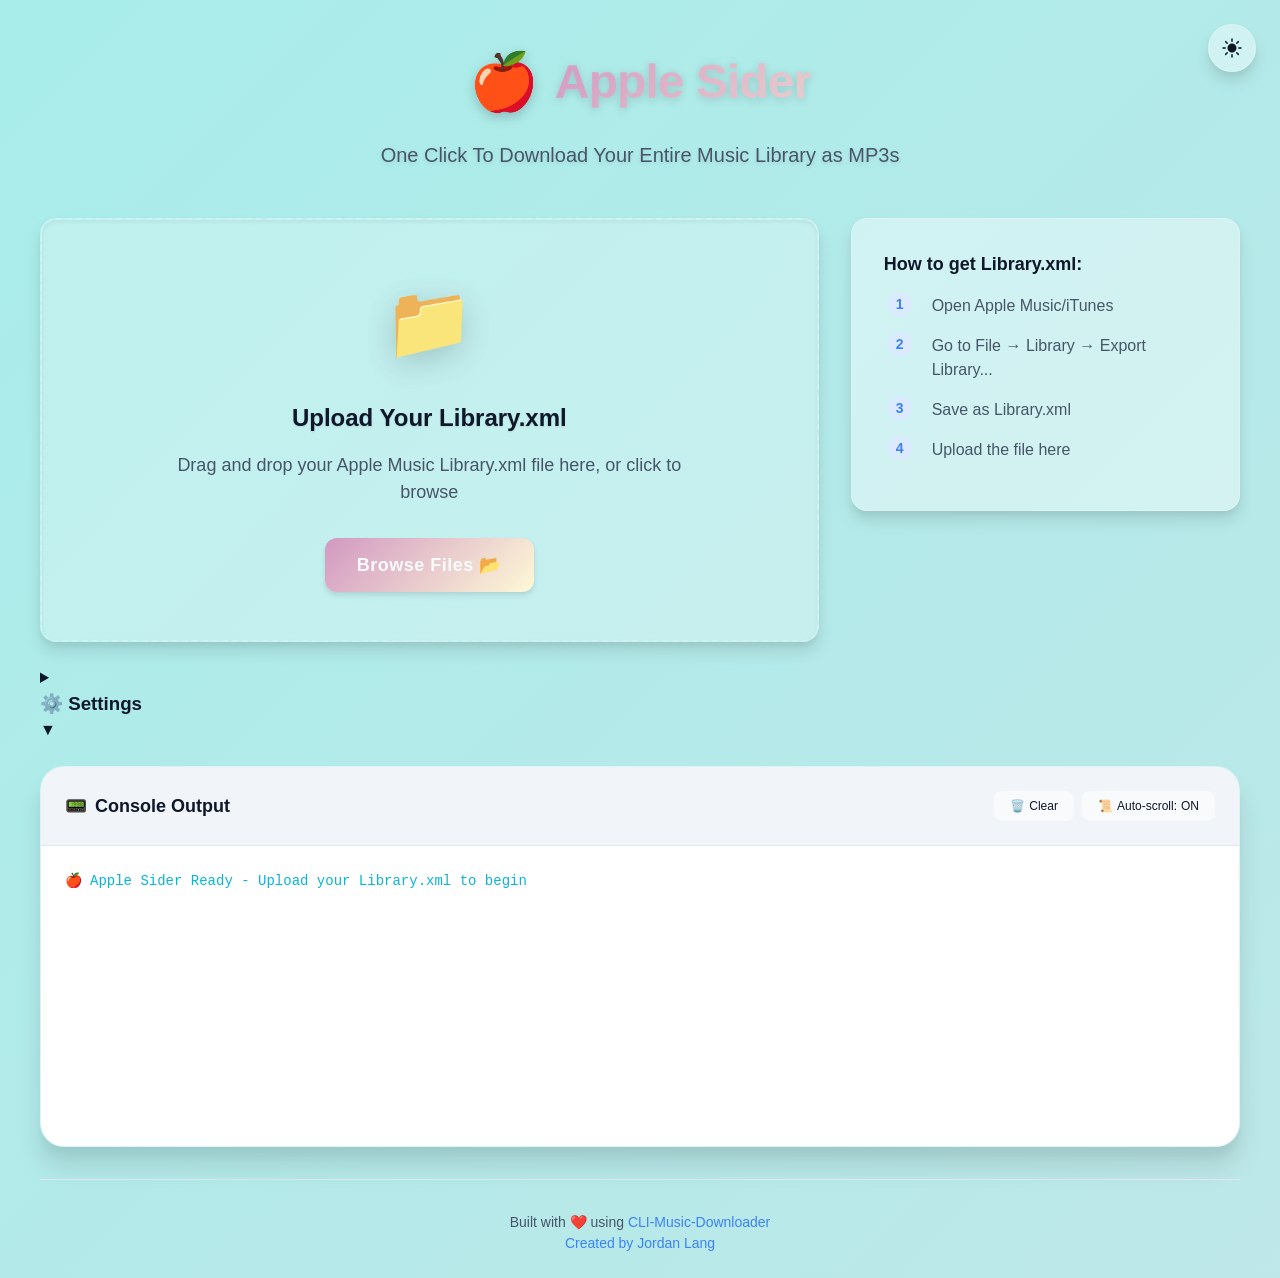
<file: app/static/index.html>
<!DOCTYPE html>
<html lang="en" data-theme="light">
<head>
    <!-- Essential Meta Tags -->
    <meta charset="UTF-8">
    <meta name="viewport" content="width=device-width, initial-scale=1.0, shrink-to-fit=no">
    <meta http-equiv="X-UA-Compatible" content="IE=edge">
    <meta name="theme-color" content="#667eea">
    <meta name="color-scheme" content="light dark">
    <meta name="apple-mobile-web-app-capable" content="yes">
    <meta name="apple-mobile-web-app-status-bar-style" content="default">
    <meta name="apple-mobile-web-app-title" content="Apple Sider">
    
    <!-- Primary Meta Tags -->
    <title>Apple Sider - One Click To Download Your Entire Music Library as MP3s</title>
    <meta name="title" content="Apple Sider - One Click To Download Your Entire Music Library as MP3s">
    <meta name="description" content="Transform your Apple Music Library.xml into high-quality MP3 downloads. Simple drag-and-drop interface with real-time progress tracking and smart metadata enhancement.">
    <meta name="keywords" content="apple music, music downloader, mp3, library converter, CLI music downloader, apple sider">
    <meta name="author" content="Jordan Lang">
    <meta name="robots" content="index, follow">
    
    <!-- Open Graph / Facebook -->
    <meta property="og:type" content="website">
    <meta property="og:url" content="https://apple-sider.com/">
    <meta property="og:title" content="Apple Sider - One Click Music Library Download">
    <meta property="og:description" content="Transform your Apple Music Library.xml into high-quality MP3 downloads with our intuitive web interface.">
    <meta property="og:image" content="/assets/og-image.png">
    <meta property="og:image:width" content="1200">
    <meta property="og:image:height" content="630">
    <meta property="og:site_name" content="Apple Sider">
    
    <!-- Twitter -->
    <meta property="twitter:card" content="summary_large_image">
    <meta property="twitter:url" content="https://apple-sider.com/">
    <meta property="twitter:title" content="Apple Sider - One Click Music Library Download">
    <meta property="twitter:description" content="Transform your Apple Music Library.xml into high-quality MP3 downloads with our intuitive web interface.">
    <meta property="twitter:image" content="/assets/twitter-image.png">
    <meta property="twitter:creator" content="@jordolang">
    
    <!-- Favicon -->
    <link rel="icon" href="/assets/favicon.ico" sizes="32x32">
    <link rel="icon" href="/assets/icon.svg" type="image/svg+xml">
    <link rel="apple-touch-icon" href="/assets/apple-touch-icon.png">
    <link rel="manifest" href="/assets/manifest.json">
    
    <!-- Preconnect for Performance -->
    <link rel="preconnect" href="https://fonts.googleapis.com">
    <link rel="preconnect" href="https://fonts.gstatic.com" crossorigin>
    
    <!-- Styles -->
    <link rel="stylesheet" href="style.css">
    
    <!-- Structured Data -->
    <script type="application/ld+json">
    {
        "@context": "https://schema.org",
        "@type": "SoftwareApplication",
        "name": "Apple Sider",
        "description": "Transform your Apple Music Library.xml into high-quality MP3 downloads",
        "url": "https://apple-sider.com",
        "applicationCategory": "MultimediaApplication",
        "operatingSystem": "Any",
        "author": {
            "@type": "Person",
            "name": "Jordan Lang",
            "url": "https://jordolang.com"
        },
        "offers": {
            "@type": "Offer",
            "price": "0",
            "priceCurrency": "USD"
        }
    }
    </script>
</head>
<body>
    <!-- Skip Navigation Link for Screen Readers -->
    <a href="#main-content" class="skip-link" aria-label="Skip to main content">Skip to main content</a>
    
    <!-- Theme Toggle Button -->
    <button 
        id="themeToggle" 
        class="theme-toggle" 
        aria-label="Toggle dark mode"
        role="switch"
        aria-checked="false"
        title="Toggle between light and dark themes"
    >
        <svg class="theme-icon theme-icon--light" viewBox="0 0 24 24" aria-hidden="true">
            <path d="M12 2.25a.75.75 0 01.75.75v2.25a.75.75 0 01-1.5 0V3a.75.75 0 01.75-.75zM7.5 12a4.5 4.5 0 119 0 4.5 4.5 0 01-9 0zM18.894 6.166a.75.75 0 00-1.06-1.06l-1.591 1.59a.75.75 0 101.06 1.061l1.591-1.59zM21.75 12a.75.75 0 01-.75.75h-2.25a.75.75 0 010-1.5H21a.75.75 0 01.75.75zM17.834 18.894a.75.75 0 001.06-1.06l-1.59-1.591a.75.75 0 10-1.061 1.06l1.59 1.591zM12 18a.75.75 0 01.75.75V21a.75.75 0 01-1.5 0v-2.25A.75.75 0 0112 18zM7.758 17.303a.75.75 0 00-1.061-1.06l-1.591 1.59a.75.75 0 001.06 1.061l1.591-1.59zM6 12a.75.75 0 01-.75.75H3a.75.75 0 010-1.5h2.25A.75.75 0 016 12zM6.697 7.757a.75.75 0 001.06-1.06l-1.59-1.591a.75.75 0 00-1.061 1.06l1.59 1.591z"></path>
        </svg>
        <svg class="theme-icon theme-icon--dark" viewBox="0 0 24 24" aria-hidden="true">
            <path d="M17.25 16.22a6.937 6.937 0 01-9.47-9.47 7.451 7.451 0 1010.47 10.47zM12.75 7C17 7 17 2.75 17 2.75S17 7 21.25 7C17 7 17 11.25 17 11.25S17 7 12.75 7z"></path>
        </svg>
    </button>
    <div class="container">
        <!-- Header -->
        <header class="header" role="banner">
            <div class="logo">
                <span class="logo-icon" aria-hidden="true" role="img" aria-label="Apple icon">🍎</span>
                <h1 class="logo-text">
                    <span class="sr-only">Apple Sider - </span>Apple Sider
                </h1>
            </div>
            <p class="tagline">One Click To Download Your Entire Music Library as MP3s</p>
        </header>

        <!-- Main Content -->
        <main class="main" id="main-content" role="main">
            <!-- Upload Section -->
            <section 
                class="upload-section" 
                id="uploadSection" 
                aria-label="File upload section"
                data-aos="fade-in"
                data-aos-delay="300"
            >
                <article class="upload-zone" 
                    id="uploadZone" 
                    role="button" 
                    tabindex="0" 
                    aria-label="Upload your Library.xml file by dragging and dropping or clicking to browse"
                    aria-describedby="upload-instructions"
                    data-testid="upload-zone"
                >
                    <div class="upload-icon" aria-hidden="true" role="img" aria-label="Folder icon">📁</div>
                    <h3 id="upload-title">Upload Your Library.xml</h3>
                    <p id="upload-instructions">Drag and drop your Apple Music Library.xml file here, or click to browse</p>
                    <input 
                        type="file" 
                        id="fileInput" 
                        accept=".xml,application/xml,text/xml" 
                        hidden 
                        aria-label="Select Library.xml file"
                        data-testid="file-input"
                    >
                    <button 
                        class="browse-btn" 
                        type="button"
                        onclick="document.getElementById('fileInput').click()"
                        aria-describedby="upload-instructions"
                        data-testid="browse-button"
                    >
                        <span class="button-text">Browse Files</span>
                        <span class="button-icon" aria-hidden="true">📂</span>
                    </button>
                </article>
                
                <aside class="upload-info" role="complementary" aria-labelledby="info-title">
                    <h4 id="info-title">How to get Library.xml:</h4>
                    <ol role="list">
                        <li role="listitem">Open Apple Music/iTunes</li>
                        <li role="listitem">Go to File → Library → Export Library...</li>
                        <li role="listitem">Save as Library.xml</li>
                        <li role="listitem">Upload the file here</li>
                    </ol>
                </aside>
            </section>

            <!-- Library Info Section -->
            <section 
                class="library-info" 
                id="libraryInfo" 
                style="display: none;" 
                aria-label="Library analysis results"
                role="region"
                data-aos="slide-up"
                data-testid="library-info"
            >
                <article class="info-card" role="article">
                    <header>
                        <h3 id="analysis-title">
                            <span class="section-icon" aria-hidden="true" role="img" aria-label="Chart icon">📊</span>
                            Library Analysis
                        </h3>
                    </header>
                    
                    <div class="stats" role="group" aria-labelledby="analysis-title">
                        <div class="stat" role="img" aria-labelledby="total-tracks-label">
                            <span class="stat-number" id="totalTracks" aria-live="polite">0</span>
                            <span class="stat-label" id="total-tracks-label">Total Tracks</span>
                        </div>
                        <div class="stat" role="img" aria-labelledby="valid-tracks-label">
                            <span class="stat-number" id="validTracks" aria-live="polite">0</span>
                            <span class="stat-label" id="valid-tracks-label">Valid Music</span>
                        </div>
                        <div class="stat" role="img" aria-labelledby="estimated-hours-label">
                            <span class="stat-number" id="estimatedHours" aria-live="polite">0</span>
                            <span class="stat-label" id="estimated-hours-label">Estimated Hours</span>
                        </div>
                    </div>
                    
                    <button 
                        class="start-btn" 
                        id="startDownload"
                        type="button"
                        aria-describedby="analysis-title"
                        data-testid="start-download"
                    >
                        <span class="button-icon" aria-hidden="true">🚀</span>
                        <span class="button-text">Start Download</span>
                    </button>
                </article>
            </section>

            <!-- Progress Section -->
            <section 
                class="progress-section" 
                id="progressSection" 
                style="display: none;" 
                aria-label="Download progress tracking"
                role="region"
                data-aos="slide-up"
                data-testid="progress-section"
            >
                <article class="progress-card" role="article">
                    <header>
                        <h3 id="progress-title">
                            <span class="section-icon" aria-hidden="true" role="img" aria-label="Chart icon">📈</span>
                            Download Progress
                        </h3>
                    </header>
                    
                    <div class="progress-container" role="group" aria-labelledby="progress-title">
                        <div 
                            class="progress-bar" 
                            role="progressbar" 
                            aria-valuenow="0" 
                            aria-valuemin="0" 
                            aria-valuemax="100"
                            aria-labelledby="progress-title"
                            aria-describedby="progress-text"
                        >
                            <div class="progress-fill" id="progressFill" style="width: 0%"></div>
                            <span class="progress-text" id="progressText" aria-live="polite">0%</span>
                        </div>
                    </div>
                    
                    <div class="progress-stats" role="group" aria-label="Download statistics">
                        <div class="progress-stat" role="img" aria-labelledby="completed-label">
                            <span id="completedCount" aria-live="polite">0</span>
                            <span id="completed-label">completed</span>
                        </div>
                        <div class="progress-stat" role="img" aria-labelledby="active-label">
                            <span id="activeCount" aria-live="polite">0</span>
                            <span id="active-label">active</span>
                        </div>
                        <div class="progress-stat" role="img" aria-labelledby="queued-label">
                            <span id="queuedCount" aria-live="polite">0</span>
                            <span id="queued-label">queued</span>
                        </div>
                        <div class="progress-stat" role="img" aria-labelledby="failed-label">
                            <span id="failedCount" aria-live="polite">0</span>
                            <span id="failed-label">failed</span>
                        </div>
                    </div>
                    
                    <div class="progress-actions" role="group" aria-label="Download control actions">
                        <button 
                            class="action-btn" 
                            id="pauseBtn" 
                            type="button"
                            aria-pressed="false"
                            data-testid="pause-button"
                        >
                            <span class="button-icon" aria-hidden="true">⏸️</span>
                            <span class="button-text">Pause</span>
                        </button>
                        <button 
                            class="action-btn" 
                            id="retryBtn" 
                            type="button"
                            aria-describedby="failed-label"
                            data-testid="retry-button"
                        >
                            <span class="button-icon" aria-hidden="true">🔄</span>
                            <span class="button-text">Retry Failed</span>
                        </button>
                        <button 
                            class="action-btn danger" 
                            id="clearBtn" 
                            type="button"
                            aria-describedby="clear-warning"
                            data-testid="clear-button"
                        >
                            <span class="button-icon" aria-hidden="true">🗑️</span>
                            <span class="button-text">Clear Queue</span>
                        </button>
                        <div id="clear-warning" class="sr-only">This will remove all queued downloads</div>
                    </div>
                </article>
            </section>

            <!-- Settings Section -->
            <section class="settings-section" aria-label="Application settings" data-aos="fade-in" data-aos-delay="600">
                <details class="settings-details">
                    <summary 
                        class="settings-header" 
                        role="button"
                        aria-expanded="false"
                        aria-controls="settingsContent"
                        id="settingsToggle"
                        data-testid="settings-toggle"
                    >
                        <h3 id="settings-title">
                            <span class="section-icon" aria-hidden="true" role="img" aria-label="Settings icon">⚙️</span>
                            Settings
                        </h3>
                        <span class="settings-toggle-icon" aria-hidden="true">▼</span>
                    </summary>
                    
                    <div 
                        class="settings-content" 
                        id="settingsContent" 
                        role="region" 
                        aria-labelledby="settings-title"
                    >
                        <form class="settings-form" role="form" aria-labelledby="settings-title">
                            <div class="setting-group">
                                <label for="downloadLocation" class="setting-label">
                                    Download Location:
                                    <span class="label-help" aria-describedby="location-help">ℹ️</span>
                                </label>
                                <input 
                                    type="text" 
                                    id="downloadLocation" 
                                    value="~/Music/Apple-Sider" 
                                    class="setting-input"
                                    aria-describedby="location-help"
                                    data-testid="download-location"
                                >
                                <div id="location-help" class="setting-help">Path where downloaded files will be saved</div>
                            </div>
                            
                            <div class="setting-group">
                                <label for="folderStructure" class="setting-label">
                                    Folder Structure:
                                    <span class="label-help" aria-describedby="structure-help">ℹ️</span>
                                </label>
                                <select 
                                    id="folderStructure" 
                                    class="setting-select"
                                    aria-describedby="structure-help"
                                    data-testid="folder-structure"
                                >
                                    <option value="flat">Flat (Artist-Song.mp3)</option>
                                    <option value="nested">Nested (Artist/Song.mp3)</option>
                                </select>
                                <div id="structure-help" class="setting-help">How files are organized in folders</div>
                            </div>
                            
                            <div class="setting-group">
                                <label for="concurrentDownloads" class="setting-label">
                                    Concurrent Downloads:
                                    <span class="label-help" aria-describedby="concurrent-help">ℹ️</span>
                                </label>
                                <input 
                                    type="number" 
                                    id="concurrentDownloads" 
                                    min="1" 
                                    max="10" 
                                    value="3" 
                                    class="setting-input"
                                    aria-describedby="concurrent-help"
                                    data-testid="concurrent-downloads"
                                >
                                <div id="concurrent-help" class="setting-help">Number of simultaneous downloads (1-10)</div>
                            </div>
                            
                            <div class="setting-group">
                                <label for="metadataSource" class="setting-label">
                                    Metadata Source:
                                    <span class="label-help" aria-describedby="metadata-help">ℹ️</span>
                                </label>
                                <select 
                                    id="metadataSource" 
                                    class="setting-select"
                                    aria-describedby="metadata-help"
                                    data-testid="metadata-source"
                                >
                                    <option value="all">All Sources</option>
                                    <option value="musicbrainz">MusicBrainz Only</option>
                                    <option value="skip-metadata">Skip Metadata</option>
                                </select>
                                <div id="metadata-help" class="setting-help">Where to get song information and artwork</div>
                            </div>
                            
                            <div class="setting-actions" role="group" aria-label="Settings actions">
                                <button 
                                    class="setting-btn" 
                                    type="button"
                                    onclick="saveSettings()"
                                    aria-describedby="save-help"
                                    data-testid="save-settings"
                                >
                                    <span class="button-icon" aria-hidden="true">💾</span>
                                    <span class="button-text">Save Settings</span>
                                </button>
                                <button 
                                    class="setting-btn setting-btn--secondary" 
                                    type="button"
                                    onclick="resetSettings()"
                                    aria-describedby="reset-help"
                                    data-testid="reset-settings"
                                >
                                    <span class="button-icon" aria-hidden="true">🔄</span>
                                    <span class="button-text">Reset Defaults</span>
                                </button>
                                <div id="save-help" class="sr-only">Save current settings to local storage</div>
                                <div id="reset-help" class="sr-only">Reset all settings to default values</div>
                            </div>
                        </form>
                    </div>
                </details>
            </section>

            <!-- Console Section -->
            <section 
                class="console-section" 
                aria-label="Console output and logs"
                data-aos="fade-in" 
                data-aos-delay="700"
            >
                <header class="console-header">
                    <h3 id="console-title">
                        <span class="section-icon" aria-hidden="true" role="img" aria-label="Console icon">📟</span>
                        Console Output
                    </h3>
                    <div class="console-actions" role="group" aria-label="Console controls">
                        <button 
                            class="console-btn" 
                            type="button"
                            onclick="clearConsole()"
                            aria-label="Clear console output"
                            title="Clear all console messages"
                            data-testid="clear-console"
                        >
                            <span class="button-icon" aria-hidden="true">🗑️</span>
                            <span class="button-text">Clear</span>
                        </button>
                        <button 
                            class="console-btn" 
                            type="button"
                            onclick="toggleAutoScroll()"
                            aria-pressed="true"
                            aria-label="Toggle automatic scrolling"
                            title="Toggle automatic scrolling to new messages"
                            data-testid="toggle-autoscroll"
                        >
                            <span class="button-icon" aria-hidden="true">📜</span>
                            <span class="button-text">Auto-scroll: </span>
                            <span id="autoScrollStatus" aria-live="polite">ON</span>
                        </button>
                    </div>
                </header>
                
                <div 
                    class="console" 
                    id="console" 
                    role="log" 
                    aria-live="polite" 
                    aria-labelledby="console-title"
                    tabindex="0"
                    aria-describedby="console-help"
                    data-testid="console-output"
                >
                    <div class="console-line welcome" role="status">
                        <span class="console-timestamp" aria-label="Timestamp">🍎</span>
                        <span class="console-message">Apple Sider Ready - Upload your Library.xml to begin</span>
                    </div>
                </div>
                <div id="console-help" class="sr-only">Console showing real-time application status and download progress</div>
            </section>
        </main>

        <!-- Footer -->
        <footer class="footer" role="contentinfo">
            <p>
                Built with <span aria-label="love" role="img">❤️</span> using 
                <a 
                    href="https://github.com/jordolang/CLI-Music-Downloader" 
                    target="_blank" 
                    rel="noopener noreferrer"
                    aria-label="CLI-Music-Downloader GitHub repository (opens in new tab)"
                >CLI-Music-Downloader</a>
            </p>
            <p class="footer-credits">
                <a 
                    href="https://jordolang.com" 
                    target="_blank" 
                    rel="noopener noreferrer"
                    aria-label="Visit Jordan Lang's website (opens in new tab)"
                >Created by Jordan Lang</a>
            </p>
        </footer>
    </div>

    <!-- Loading Overlay -->
    <div 
        class="loading-overlay" 
        id="loadingOverlay" 
        style="display: none;" 
        role="dialog" 
        aria-modal="true" 
        aria-labelledby="loading-title" 
        aria-describedby="loading-description"
        data-testid="loading-overlay"
    >
        <div class="loading-content">
            <div class="loading-spinner" role="img" aria-label="Loading spinner animation"></div>
            <h2 id="loading-title" class="loading-title">Processing Library.xml</h2>
            <p id="loading-description" class="loading-description" aria-live="polite">
                Please wait while we analyze your music library...
            </p>
        </div>
    </div>
    
    <!-- Notification System -->
    <div 
        id="notificationContainer" 
        class="notification-container" 
        role="region" 
        aria-label="Notifications" 
        aria-live="polite"
        data-testid="notifications"
    >
        <!-- Dynamic notifications will be inserted here -->
    </div>

    <!-- Scripts -->
    <script src="app.js"></script>
</body>
</html>
</file>
<file: app/static/style.css>
/* ============================================================================
   Apple Sider - Next-Gen UI with Advanced Animations & Themes
   ============================================================================ */

/* Reset & Base */
* {
    margin: 0;
    padding: 0;
    box-sizing: border-box;
}

*::before,
*::after {
    box-sizing: border-box;
}

/* ============================================================================
   CSS Custom Properties - Dynamic Theme System
   ============================================================================ */

:root {
    /* Animation System */
    --duration-instant: 0.1s;
    --duration-fast: 0.2s;
    --duration-normal: 0.3s;
    --duration-slow: 0.5s;
    --duration-slower: 0.8s;
    --easing-standard: cubic-bezier(0.4, 0.0, 0.2, 1);
    --easing-decelerate: cubic-bezier(0.0, 0.0, 0.2, 1);
    --easing-accelerate: cubic-bezier(0.4, 0.0, 1, 1);
    --easing-sharp: cubic-bezier(0.4, 0.0, 0.6, 1);
    --easing-bounce: cubic-bezier(0.68, -0.55, 0.265, 1.55);
    
    /* Spacing System */
    --space-xs: 0.25rem;   /* 4px */
    --space-sm: 0.5rem;    /* 8px */
    --space-md: 1rem;      /* 16px */
    --space-lg: 1.5rem;    /* 24px */
    --space-xl: 2rem;      /* 32px */
    --space-2xl: 3rem;     /* 48px */
    --space-3xl: 4rem;     /* 64px */
    --space-4xl: 6rem;     /* 96px */
    
    /* Radius System */
    --radius-xs: 0.125rem; /* 2px */
    --radius-sm: 0.25rem;  /* 4px */
    --radius-md: 0.5rem;   /* 8px */
    --radius-lg: 0.75rem;  /* 12px */
    --radius-xl: 1rem;     /* 16px */
    --radius-2xl: 1.5rem;  /* 24px */
    --radius-3xl: 2rem;    /* 32px */
    --radius-full: 9999px;
    
    /* Typography */
    --font-family-sans: -apple-system, BlinkMacSystemFont, "SF Pro Display", "Segoe UI", Roboto, "Helvetica Neue", Arial, sans-serif;
    --font-family-mono: "SF Mono", Monaco, "Cascadia Code", "Roboto Mono", Consolas, "Courier New", monospace;
    
    --font-size-xs: 0.75rem;    /* 12px */
    --font-size-sm: 0.875rem;   /* 14px */
    --font-size-base: 1rem;     /* 16px */
    --font-size-lg: 1.125rem;   /* 18px */
    --font-size-xl: 1.25rem;    /* 20px */
    --font-size-2xl: 1.5rem;    /* 24px */
    --font-size-3xl: 1.875rem;  /* 30px */
    --font-size-4xl: 2.25rem;   /* 36px */
    --font-size-5xl: 3rem;      /* 48px */
    --font-size-6xl: 3.75rem;   /* 60px */
    
    --font-weight-light: 300;
    --font-weight-normal: 400;
    --font-weight-medium: 500;
    --font-weight-semibold: 600;
    --font-weight-bold: 700;
    --font-weight-black: 900;
    
    --line-height-none: 1;
    --line-height-tight: 1.25;
    --line-height-snug: 1.375;
    --line-height-normal: 1.5;
    --line-height-relaxed: 1.625;
    --line-height-loose: 2;
}

/* Light Theme (Default) */
:root,
[data-theme="light"] {
    /* Background System */
    --bg-primary: #ffffff;
    --bg-secondary: #f8fafc;
    --bg-tertiary: #f1f5f9;
    --bg-elevated: #ffffff;
    --bg-overlay: rgba(15, 23, 42, 0.8);
    
    /* Glass Morphism */
    --glass-bg: rgba(255, 255, 255, 0.25);
    --glass-bg-strong: rgba(255, 255, 255, 0.4);
    --glass-border: rgba(255, 255, 255, 0.18);
    --glass-shadow: 0 8px 32px rgba(31, 38, 135, 0.37);
    
    /* Text Colors */
    --text-primary: #0f172a;
    --text-secondary: #475569;
    --text-tertiary: #64748b;
    --text-quaternary: #94a3b8;
    --text-inverse: #f8fafc;
    --text-accent: #3b82f6;
    
    /* Brand Colors */
    --color-primary: #3b82f6;
    --color-primary-hover: #2563eb;
    --color-primary-light: #dbeafe;
    --color-secondary: #8b5cf6;
    --color-secondary-hover: #7c3aed;
    --color-secondary-light: #ede9fe;
    
    /* Status Colors */
    --color-success: #10b981;
    --color-success-hover: #059669;
    --color-success-light: #d1fae5;
    --color-warning: #f59e0b;
    --color-warning-hover: #d97706;
    --color-warning-light: #fef3c7;
    --color-error: #ef4444;
    --color-error-hover: #dc2626;
    --color-error-light: #fee2e2;
    --color-info: #06b6d4;
    --color-info-hover: #0891b2;
    --color-info-light: #cffafe;
    
    /* Border Colors */
    --border-primary: #e2e8f0;
    --border-secondary: #cbd5e1;
    --border-tertiary: #94a3b8;
    --border-focus: #3b82f6;
    
    /* Gradients */
    --gradient-primary: linear-gradient(135deg, #a8edea 0%, #fed6e3 100%);
    --gradient-secondary: linear-gradient(135deg, #d299c2 0%, #fef9d7 100%);
    --gradient-success: linear-gradient(135deg, #4ade80 0%, #22c55e 100%);
    --gradient-warning: linear-gradient(135deg, #fbbf24 0%, #f59e0b 100%);
    --gradient-error: linear-gradient(135deg, #f87171 0%, #ef4444 100%);
    
    /* Shadows */
    --shadow-xs: 0 1px 2px rgba(0, 0, 0, 0.05);
    --shadow-sm: 0 1px 3px rgba(0, 0, 0, 0.1), 0 1px 2px rgba(0, 0, 0, 0.06);
    --shadow-md: 0 4px 6px rgba(0, 0, 0, 0.07), 0 2px 4px rgba(0, 0, 0, 0.06);
    --shadow-lg: 0 10px 15px rgba(0, 0, 0, 0.1), 0 4px 6px rgba(0, 0, 0, 0.05);
    --shadow-xl: 0 20px 25px rgba(0, 0, 0, 0.1), 0 10px 10px rgba(0, 0, 0, 0.04);
    --shadow-2xl: 0 25px 50px rgba(0, 0, 0, 0.15);
    --shadow-inner: inset 0 2px 4px rgba(0, 0, 0, 0.06);
    --shadow-glow: 0 0 20px rgba(59, 130, 246, 0.5);
    --shadow-glow-success: 0 0 20px rgba(16, 185, 129, 0.5);
    --shadow-glow-error: 0 0 20px rgba(239, 68, 68, 0.5);
}

/* Dark Theme */
[data-theme="dark"] {
    /* Background System */
    --bg-primary: #0f172a;
    --bg-secondary: #1e293b;
    --bg-tertiary: #334155;
    --bg-elevated: #1e293b;
    --bg-overlay: rgba(0, 0, 0, 0.8);
    
    /* Glass Morphism */
    --glass-bg: rgba(15, 23, 42, 0.4);
    --glass-bg-strong: rgba(15, 23, 42, 0.6);
    --glass-border: rgba(148, 163, 184, 0.12);
    --glass-shadow: 0 8px 32px rgba(0, 0, 0, 0.3);
    
    /* Text Colors */
    --text-primary: #f8fafc;
    --text-secondary: #cbd5e1;
    --text-tertiary: #94a3b8;
    --text-quaternary: #64748b;
    --text-inverse: #0f172a;
    --text-accent: #60a5fa;
    
    /* Brand Colors */
    --color-primary: #60a5fa;
    --color-primary-hover: #3b82f6;
    --color-primary-light: rgba(59, 130, 246, 0.1);
    --color-secondary: #a78bfa;
    --color-secondary-hover: #8b5cf6;
    --color-secondary-light: rgba(139, 92, 246, 0.1);
    
    /* Status Colors */
    --color-success: #34d399;
    --color-success-hover: #10b981;
    --color-success-light: rgba(16, 185, 129, 0.1);
    --color-warning: #fbbf24;
    --color-warning-hover: #f59e0b;
    --color-warning-light: rgba(245, 158, 11, 0.1);
    --color-error: #f87171;
    --color-error-hover: #ef4444;
    --color-error-light: rgba(239, 68, 68, 0.1);
    --color-info: #22d3ee;
    --color-info-hover: #06b6d4;
    --color-info-light: rgba(6, 182, 212, 0.1);
    
    /* Border Colors */
    --border-primary: #334155;
    --border-secondary: #475569;
    --border-tertiary: #64748b;
    --border-focus: #60a5fa;
    
    /* Gradients */
    --gradient-primary: linear-gradient(135deg, #1e293b 0%, #334155 100%);
    --gradient-secondary: linear-gradient(135deg, #3b82f6 0%, #8b5cf6 100%);
    --gradient-success: linear-gradient(135deg, #10b981 0%, #34d399 100%);
    --gradient-warning: linear-gradient(135deg, #f59e0b 0%, #fbbf24 100%);
    --gradient-error: linear-gradient(135deg, #ef4444 0%, #f87171 100%);
    
    /* Shadows */
    --shadow-xs: 0 1px 2px rgba(0, 0, 0, 0.3);
    --shadow-sm: 0 1px 3px rgba(0, 0, 0, 0.4), 0 1px 2px rgba(0, 0, 0, 0.3);
    --shadow-md: 0 4px 6px rgba(0, 0, 0, 0.4), 0 2px 4px rgba(0, 0, 0, 0.3);
    --shadow-lg: 0 10px 15px rgba(0, 0, 0, 0.4), 0 4px 6px rgba(0, 0, 0, 0.3);
    --shadow-xl: 0 20px 25px rgba(0, 0, 0, 0.5), 0 10px 10px rgba(0, 0, 0, 0.2);
    --shadow-2xl: 0 25px 50px rgba(0, 0, 0, 0.6);
    --shadow-glow: 0 0 20px rgba(96, 165, 250, 0.4);
    --shadow-glow-success: 0 0 20px rgba(52, 211, 153, 0.4);
    --shadow-glow-error: 0 0 20px rgba(248, 113, 113, 0.4);
}

/* ============================================================================
   Core Elements & Layout
   ============================================================================ */

/* Enhanced body with animated background */
body {
    font-family: var(--font-family-sans);
    background: var(--gradient-primary);
    background-size: 400% 400%;
    animation: gradientShift 15s ease infinite;
    color: var(--text-primary);
    line-height: var(--line-height-normal);
    min-height: 100vh;
    position: relative;
    overflow-x: hidden;
    transition: all var(--duration-slow) ease-in-out;
}

/* Animated background gradient */
@keyframes gradientShift {
    0% { background-position: 0% 50%; }
    50% { background-position: 100% 50%; }
    100% { background-position: 0% 50%; }
}

/* ============================================================================
   Accessibility & Navigation
   ============================================================================ */

/* Skip Link */
.skip-link {
    position: absolute;
    top: -40px;
    left: var(--space-md);
    background: var(--color-primary);
    color: white;
    padding: var(--space-sm) var(--space-md);
    border-radius: var(--radius-md);
    text-decoration: none;
    font-weight: var(--font-weight-semibold);
    z-index: 1000;
    transition: top var(--duration-fast) ease;
}

.skip-link:focus {
    top: var(--space-md);
    outline: 2px solid var(--color-warning);
    outline-offset: 2px;
}

/* Screen Reader Only */
.sr-only {
    position: absolute;
    width: 1px;
    height: 1px;
    padding: 0;
    margin: -1px;
    overflow: hidden;
    clip: rect(0, 0, 0, 0);
    white-space: nowrap;
    border: 0;
}

/* Theme Toggle */
.theme-toggle {
    position: fixed;
    top: var(--space-lg);
    right: var(--space-lg);
    width: 48px;
    height: 48px;
    border: none;
    border-radius: var(--radius-full);
    background: var(--glass-bg-strong);
    backdrop-filter: blur(12px);
    -webkit-backdrop-filter: blur(12px);
    border: 1px solid var(--glass-border);
    cursor: pointer;
    z-index: 100;
    display: flex;
    align-items: center;
    justify-content: center;
    transition: all var(--duration-normal) var(--easing-standard);
    box-shadow: var(--shadow-lg);
}

.theme-toggle:hover {
    transform: scale(1.1);
    box-shadow: var(--shadow-xl), var(--shadow-glow);
}

.theme-toggle:focus-visible {
    outline: 2px solid var(--color-warning);
    outline-offset: 2px;
}

.theme-icon {
    width: 24px;
    height: 24px;
    fill: var(--text-primary);
    transition: transform var(--duration-normal) var(--easing-bounce);
}

.theme-icon--dark {
    display: none;
}

[data-theme="dark"] .theme-icon--light {
    display: none;
}

[data-theme="dark"] .theme-icon--dark {
    display: block;
}

.theme-toggle[aria-checked="true"] .theme-icon {
    transform: rotate(180deg);
}

/* Focus Styles */
:focus-visible {
    outline: 2px solid var(--border-focus);
    outline-offset: 2px;
    border-radius: var(--radius-sm);
}

button:focus-visible,
input:focus-visible,
select:focus-visible,
textarea:focus-visible {
    outline: 2px solid var(--border-focus);
    outline-offset: 2px;
}

/* Reduced Motion */
@media (prefers-reduced-motion: reduce) {
    *,
    *::before,
    *::after {
        animation-duration: 0.01ms !important;
        animation-iteration-count: 1 !important;
        transition-duration: 0.01ms !important;
        scroll-behavior: auto !important;
    }
    
    .logo-icon {
        animation: none;
    }
    
    .upload-icon {
        animation: none;
    }
    
    body::before {
        animation: none;
    }
}

/* Container - Centered layout with responsive padding */
.container {
    max-width: 1200px;
    width: calc(100% - var(--space-xl));
    margin: 0 auto;
    padding: var(--space-lg) 0;
    position: relative;
    z-index: 1;
}

/* ============================================================================
   Header Section
   ============================================================================ */

.header {
    text-align: center;
    margin-bottom: var(--space-xl);
    padding: var(--space-md) 0;
    position: relative;
    animation: fadeInDown 1s var(--easing-decelerate);
}

.logo {
    display: flex;
    align-items: center;
    justify-content: center;
    gap: var(--space-md);
    margin-bottom: var(--space-md);
    perspective: 1000px;
}

.logo-icon {
    font-size: 3.5rem;
    filter: drop-shadow(0 4px 6px rgba(0, 0, 0, 0.2));
    animation: bounce 2s infinite var(--easing-bounce);
    transform-origin: bottom center;
}

@keyframes bounce {
    0%, 20%, 50%, 80%, 100% { transform: translateY(0); }
    40% { transform: translateY(-20px); }
    60% { transform: translateY(-10px); }
}

.logo-text {
    font-size: var(--font-size-5xl);
    font-weight: var(--font-weight-black);
    background: var(--gradient-secondary);
    background-size: 200% auto;
    -webkit-background-clip: text;
    -webkit-text-fill-color: transparent;
    background-clip: text;
    animation: textShimmer 5s linear infinite;
    letter-spacing: -0.02em;
    filter: drop-shadow(0 2px 4px rgba(0, 0, 0, 0.15));
    transform: rotateX(10deg);
    transition: transform 0.3s var(--easing-bounce);
}

.logo-text:hover {
    transform: rotateX(0deg);
}

@keyframes textShimmer {
    0% { background-position: 0% center; }
    100% { background-position: 200% center; }
}

.tagline {
    font-size: var(--font-size-xl);
    color: var(--text-secondary);
    font-weight: var(--font-weight-medium);
    opacity: 0;
    animation: fadeInUp 0.8s var(--easing-decelerate) 0.3s forwards;
    max-width: 650px;
    margin: 0 auto;
    text-shadow: 0 2px 4px rgba(0, 0, 0, 0.1);
}

@keyframes fadeInDown {
    from {
        opacity: 0;
        transform: translateY(-20px);
    }
    to {
        opacity: 1;
        transform: translateY(0);
    }
}

@keyframes fadeInUp {
    from {
        opacity: 0;
        transform: translateY(20px);
    }
    to {
        opacity: 1;
        transform: translateY(0);
    }
}

/* ============================================================================
   Main Content Area
   ============================================================================ */

.main {
    display: flex;
    flex-direction: column;
    gap: var(--space-lg);
    position: relative;
    z-index: 2;
}

/* ============================================================================
   Upload Section
   ============================================================================ */

.upload-section {
    display: grid;
    grid-template-columns: 2fr 1fr;
    gap: var(--space-xl);
    align-items: start;
    opacity: 0;
    animation: fadeIn 0.8s var(--easing-decelerate) 0.5s forwards;
}

@keyframes fadeIn {
    from { opacity: 0; }
    to { opacity: 1; }
}

.upload-zone {
    background: var(--glass-bg);
    backdrop-filter: blur(12px);
    -webkit-backdrop-filter: blur(12px);
    border: 2px dashed var(--glass-border);
    border-radius: var(--radius-xl);
    padding: var(--space-2xl);
    text-align: center;
    cursor: pointer;
    transition: all var(--duration-normal) var(--easing-standard);
    position: relative;
    overflow: hidden;
    box-shadow: var(--shadow-lg), var(--shadow-inner);
}

.upload-zone:hover {
    border-color: var(--color-primary);
    transform: translateY(-4px) scale(1.01);
    box-shadow: var(--shadow-xl), var(--shadow-glow);
}

.upload-zone.dragover {
    border-color: var(--color-success);
    background: var(--color-success-light);
    transform: scale(1.02);
    box-shadow: var(--shadow-xl), var(--shadow-glow-success);
}

.upload-icon {
    font-size: 4.5rem;
    margin-bottom: var(--space-lg);
    opacity: 0.9;
    animation: float 3s ease-in-out infinite;
    filter: drop-shadow(0 8px 16px rgba(0, 0, 0, 0.2));
}

@keyframes float {
    0% { transform: translateY(0px); }
    50% { transform: translateY(-15px); }
    100% { transform: translateY(0px); }
}

.upload-zone h3 {
    font-size: var(--font-size-2xl);
    margin-bottom: var(--space-md);
    color: var(--text-primary);
    font-weight: var(--font-weight-bold);
    text-shadow: 0 1px 2px rgba(0, 0, 0, 0.1);
}

.upload-zone p {
    color: var(--text-secondary);
    margin-bottom: var(--space-xl);
    font-size: var(--font-size-lg);
    max-width: 80%;
    margin-left: auto;
    margin-right: auto;
}

.browse-btn {
    background: var(--gradient-secondary);
    color: var(--text-inverse);
    border: none;
    padding: var(--space-md) var(--space-xl);
    border-radius: var(--radius-lg);
    font-weight: var(--font-weight-semibold);
    font-size: var(--font-size-lg);
    cursor: pointer;
    transition: all var(--duration-normal) var(--easing-standard);
    position: relative;
    overflow: hidden;
    box-shadow: var(--shadow-md);
    letter-spacing: 0.5px;
}

.browse-btn::before {
    content: '';
    position: absolute;
    top: 0;
    left: -100%;
    width: 100%;
    height: 100%;
    background: linear-gradient(90deg, transparent, rgba(255, 255, 255, 0.2), transparent);
    transition: left 0.7s;
}

.browse-btn:hover::before {
    left: 100%;
}

.browse-btn:hover {
    transform: translateY(-3px) scale(1.02);
    box-shadow: var(--shadow-lg), 0 10px 20px rgba(102, 126, 234, 0.4);
}

.upload-info {
    background: var(--glass-bg-strong);
    backdrop-filter: blur(8px);
    -webkit-backdrop-filter: blur(8px);
    padding: var(--space-xl);
    border-radius: var(--radius-xl);
    box-shadow: var(--shadow-lg);
    border: 1px solid var(--glass-border);
}

.upload-info h4 {
    margin-bottom: var(--space-md);
    color: var(--text-primary);
    font-size: var(--font-size-lg);
    font-weight: var(--font-weight-semibold);
}

.upload-info ol {
    padding-left: var(--space-xl);
    color: var(--text-secondary);
    counter-reset: list-counter;
    list-style: none;
}

.upload-info li {
    margin-bottom: var(--space-md);
    position: relative;
    padding-left: var(--space-md);
}

.upload-info li::before {
    content: counter(list-counter);
    counter-increment: list-counter;
    position: absolute;
    left: -28px;
    top: -2px;
    background: var(--color-primary-light);
    color: var(--color-primary);
    width: 24px;
    height: 24px;
    border-radius: 50%;
    display: flex;
    align-items: center;
    justify-content: center;
    font-size: var(--font-size-sm);
    font-weight: var(--font-weight-bold);
}

/* ============================================================================
   Settings Section
   ============================================================================ */

.settings-section {
    opacity: 0;
    animation: fadeIn 0.8s var(--easing-decelerate) 0.7s forwards;
}

.settings-box {
    background: var(--glass-bg-strong);
    backdrop-filter: blur(12px);
    -webkit-backdrop-filter: blur(12px);
    border-radius: var(--radius-2xl);
    box-shadow: var(--shadow-xl);
    padding: var(--space-2xl);
    border: 1px solid var(--glass-border);
    transition: transform var(--duration-normal) var(--easing-standard);
}

.settings-box:hover {
    transform: translateY(-2px);
}

.settings-title {
    text-align: center;
    margin-bottom: var(--space-xl);
    color: var(--text-primary);
    font-size: var(--font-size-2xl);
    font-weight: var(--font-weight-bold);
    display: flex;
    align-items: center;
    justify-content: center;
    gap: var(--space-sm);
}

.settings-form {
    display: grid;
    gap: var(--space-lg);
}

.setting-group {
    display: flex;
    flex-direction: column;
    gap: var(--space-sm);
}

.setting-label {
    font-weight: var(--font-weight-semibold);
    color: var(--text-primary);
    font-size: var(--font-size-sm);
    display: flex;
    align-items: center;
    gap: var(--space-xs);
}

.setting-input,
.setting-select {
    padding: var(--space-md);
    border: 2px solid var(--border-primary);
    border-radius: var(--radius-md);
    background: var(--bg-elevated);
    color: var(--text-primary);
    font-size: var(--font-size-base);
    transition: all var(--duration-fast) ease;
    backdrop-filter: blur(8px);
    -webkit-backdrop-filter: blur(8px);
}

.setting-input:focus,
.setting-select:focus {
    outline: none;
    border-color: var(--border-focus);
    box-shadow: 0 0 0 3px rgba(59, 130, 246, 0.1);
}

.setting-help {
    font-size: var(--font-size-xs);
    color: var(--text-tertiary);
    margin-top: var(--space-xs);
}

.setting-actions {
    display: flex;
    gap: var(--space-md);
    margin-top: var(--space-lg);
}

.setting-btn {
    flex: 1;
    background: var(--color-primary);
    color: white;
    border: none;
    padding: var(--space-md) var(--space-lg);
    border-radius: var(--radius-lg);
    font-weight: var(--font-weight-semibold);
    cursor: pointer;
    transition: all var(--duration-normal) var(--easing-standard);
    display: flex;
    align-items: center;
    justify-content: center;
    gap: var(--space-xs);
    box-shadow: var(--shadow-sm);
}

.setting-btn:hover {
    transform: translateY(-2px) scale(1.02);
    box-shadow: var(--shadow-lg), var(--shadow-glow);
}

.setting-btn--secondary {
    background: var(--bg-tertiary);
    color: var(--text-primary);
}

.setting-btn--secondary:hover {
    background: var(--bg-secondary);
}

/* ============================================================================
   Library Info, Progress, Console Sections (unchanged)
   ============================================================================ */

.library-info {
    background: var(--glass-bg-strong);
    backdrop-filter: blur(12px);
    -webkit-backdrop-filter: blur(12px);
    border-radius: var(--radius-2xl);
    box-shadow: var(--shadow-xl);
    padding: var(--space-2xl);
    border: 1px solid var(--glass-border);
    opacity: 0;
    animation: slideInUp 0.6s var(--easing-decelerate) forwards;
}

@keyframes slideInUp {
    from {
        opacity: 0;
        transform: translateY(30px);
    }
    to {
        opacity: 1;
        transform: translateY(0);
    }
}

.info-card h3 {
    text-align: center;
    margin-bottom: var(--space-xl);
    color: var(--text-primary);
    font-size: var(--font-size-2xl);
    font-weight: var(--font-weight-bold);
    display: flex;
    align-items: center;
    justify-content: center;
    gap: var(--space-sm);
}

.stats {
    display: grid;
    grid-template-columns: repeat(3, 1fr);
    gap: var(--space-lg);
    margin-bottom: var(--space-2xl);
}

.stat {
    text-align: center;
    padding: var(--space-xl);
    background: var(--glass-bg);
    backdrop-filter: blur(8px);
    -webkit-backdrop-filter: blur(8px);
    border-radius: var(--radius-xl);
    border: 1px solid var(--glass-border);
    transition: transform var(--duration-normal) var(--easing-standard);
}

.stat:hover {
    transform: translateY(-4px);
    box-shadow: var(--shadow-lg);
}

.stat-number {
    display: block;
    font-size: var(--font-size-4xl);
    font-weight: var(--font-weight-black);
    color: var(--color-primary);
    line-height: var(--line-height-none);
    margin-bottom: var(--space-sm);
    background: var(--gradient-secondary);
    -webkit-background-clip: text;
    -webkit-text-fill-color: transparent;
    background-clip: text;
}

.stat-label {
    color: var(--text-secondary);
    font-size: var(--font-size-sm);
    font-weight: var(--font-weight-medium);
    text-transform: uppercase;
    letter-spacing: 0.5px;
}

.start-btn {
    width: 100%;
    background: var(--gradient-success);
    color: white;
    border: none;
    padding: var(--space-xl) var(--space-2xl);
    border-radius: var(--radius-xl);
    font-size: var(--font-size-xl);
    font-weight: var(--font-weight-bold);
    cursor: pointer;
    transition: all var(--duration-normal) var(--easing-standard);
    position: relative;
    overflow: hidden;
    display: flex;
    align-items: center;
    justify-content: center;
    gap: var(--space-sm);
    letter-spacing: 0.5px;
    box-shadow: var(--shadow-lg);
}

.start-btn::before {
    content: '';
    position: absolute;
    top: 0;
    left: -100%;
    width: 100%;
    height: 100%;
    background: linear-gradient(90deg, transparent, rgba(255, 255, 255, 0.2), transparent);
    transition: left 0.7s;
}

.start-btn:hover::before {
    left: 100%;
}

.start-btn:hover {
    transform: translateY(-4px) scale(1.02);
    box-shadow: var(--shadow-xl), var(--shadow-glow-success);
}

.start-btn:active {
    transform: translateY(-1px) scale(0.98);
}

/* Progress Section */
.progress-section {
    background: var(--glass-bg-strong);
    backdrop-filter: blur(12px);
    -webkit-backdrop-filter: blur(12px);
    border-radius: var(--radius-2xl);
    box-shadow: var(--shadow-xl);
    padding: var(--space-2xl);
    border: 1px solid var(--glass-border);
    opacity: 0;
    animation: slideInUp 0.6s var(--easing-decelerate) forwards;
}

.progress-card h3 {
    text-align: center;
    margin-bottom: var(--space-xl);
    color: var(--text-primary);
    font-size: var(--font-size-2xl);
    font-weight: var(--font-weight-bold);
    display: flex;
    align-items: center;
    justify-content: center;
    gap: var(--space-sm);
}

.progress-container {
    margin-bottom: var(--space-xl);
}

.progress-bar {
    position: relative;
    background: var(--glass-bg);
    backdrop-filter: blur(4px);
    -webkit-backdrop-filter: blur(4px);
    border-radius: var(--radius-full);
    height: 48px;
    overflow: hidden;
    border: 1px solid var(--glass-border);
    box-shadow: var(--shadow-inner);
}

.progress-fill {
    background: var(--gradient-success);
    height: 100%;
    border-radius: var(--radius-full);
    transition: width 0.8s var(--easing-decelerate);
    position: relative;
    overflow: hidden;
    box-shadow: inset 0 1px 0 rgba(255, 255, 255, 0.2);
}

.progress-fill::after {
    content: '';
    position: absolute;
    top: 0;
    left: 0;
    right: 0;
    bottom: 0;
    background: linear-gradient(90deg, transparent, rgba(255, 255, 255, 0.3), transparent);
    animation: shimmer 2s infinite;
}

@keyframes shimmer {
    0% { transform: translateX(-100%); }
    100% { transform: translateX(100%); }
}

.progress-text {
    position: absolute;
    top: 50%;
    left: 50%;
    transform: translate(-50%, -50%);
    font-weight: var(--font-weight-bold);
    font-size: var(--font-size-lg);
    color: var(--text-inverse);
    text-shadow: 0 2px 4px rgba(0, 0, 0, 0.3);
    z-index: 2;
}

.progress-stats {
    display: grid;
    grid-template-columns: repeat(4, 1fr);
    gap: var(--space-lg);
    margin-bottom: var(--space-xl);
}

.progress-stat {
    text-align: center;
    padding: var(--space-lg);
    background: var(--glass-bg);
    backdrop-filter: blur(8px);
    -webkit-backdrop-filter: blur(8px);
    border-radius: var(--radius-xl);
    border: 1px solid var(--glass-border);
    font-size: var(--font-size-sm);
    color: var(--text-secondary);
    transition: transform var(--duration-normal) var(--easing-standard);
}

.progress-stat:hover {
    transform: translateY(-2px);
    box-shadow: var(--shadow-md);
}

.progress-stat span:first-child {
    display: block;
    font-size: var(--font-size-2xl);
    font-weight: var(--font-weight-bold);
    color: var(--color-primary);
    line-height: var(--line-height-none);
    margin-bottom: var(--space-xs);
}

.progress-actions {
    display: flex;
    gap: var(--space-md);
    justify-content: center;
    flex-wrap: wrap;
}

.action-btn {
    padding: var(--space-md) var(--space-lg);
    border: none;
    border-radius: var(--radius-lg);
    cursor: pointer;
    font-weight: var(--font-weight-semibold);
    font-size: var(--font-size-sm);
    transition: all var(--duration-normal) var(--easing-standard);
    background: var(--color-primary);
    color: white;
    display: flex;
    align-items: center;
    gap: var(--space-xs);
    box-shadow: var(--shadow-sm);
    position: relative;
    overflow: hidden;
}

.action-btn:hover {
    transform: translateY(-2px) scale(1.02);
    box-shadow: var(--shadow-lg), var(--shadow-glow);
}

.action-btn.danger {
    background: var(--gradient-error);
}

.action-btn.danger:hover {
    box-shadow: var(--shadow-lg), var(--shadow-glow-error);
}

/* Console Section */
.console-section {
    background: var(--glass-bg-strong);
    backdrop-filter: blur(12px);
    -webkit-backdrop-filter: blur(12px);
    border-radius: var(--radius-2xl);
    box-shadow: var(--shadow-xl);
    border: 1px solid var(--glass-border);
    overflow: hidden;
}

.console-header {
    padding: var(--space-lg);
    background: var(--bg-tertiary);
    color: var(--text-primary);
    display: flex;
    justify-content: space-between;
    align-items: center;
    border-bottom: 1px solid var(--border-primary);
}

.console-header h3 {
    display: flex;
    align-items: center;
    gap: var(--space-sm);
    font-size: var(--font-size-lg);
    font-weight: var(--font-weight-semibold);
}

.console-actions {
    display: flex;
    gap: var(--space-sm);
}

.console-btn {
    background: var(--bg-secondary);
    color: var(--text-primary);
    border: none;
    padding: var(--space-sm) var(--space-md);
    border-radius: var(--radius-md);
    font-size: var(--font-size-xs);
    cursor: pointer;
    transition: background var(--duration-fast) ease;
    display: flex;
    align-items: center;
    gap: var(--space-xs);
}

.console-btn:hover {
    background: var(--bg-primary);
}

.console {
    background: var(--bg-primary);
    color: var(--text-secondary);
    font-family: var(--font-family-mono);
    font-size: var(--font-size-sm);
    height: 300px;
    overflow-y: auto;
    padding: var(--space-lg);
    line-height: 1.4;
}

.console-line {
    margin-bottom: 4px;
    padding: 2px 0;
    display: flex;
    align-items: flex-start;
    gap: var(--space-sm);
}

.console-line.welcome {
    color: var(--color-info);
}

.console-line.info {
    color: var(--color-success);
}

.console-line.warning {
    color: var(--color-warning);
}

.console-line.error {
    color: var(--color-error);
}

.console-line.success {
    color: var(--color-success);
}

.console-line.output {
    color: var(--text-tertiary);
    opacity: 0.8;
}

/* Footer */
.footer {
    text-align: center;
    margin-top: var(--space-xl);
    padding-top: var(--space-xl);
    color: var(--text-secondary);
    font-size: var(--font-size-sm);
    border-top: 1px solid var(--border-primary);
}

.footer a {
    color: var(--color-primary);
    text-decoration: none;
    transition: color var(--duration-fast) ease;
}

.footer a:hover {
    text-decoration: underline;
    color: var(--color-primary-hover);
}

/* Loading Overlay */
.loading-overlay {
    position: fixed;
    top: 0;
    left: 0;
    width: 100%;
    height: 100%;
    background: var(--bg-overlay);
    backdrop-filter: blur(8px);
    -webkit-backdrop-filter: blur(8px);
    display: flex;
    flex-direction: column;
    justify-content: center;
    align-items: center;
    z-index: 1000;
    color: var(--text-primary);
}

.loading-content {
    text-align: center;
    padding: var(--space-2xl);
    background: var(--glass-bg-strong);
    border-radius: var(--radius-2xl);
    box-shadow: var(--shadow-2xl);
    border: 1px solid var(--glass-border);
}

.loading-spinner {
    width: 50px;
    height: 50px;
    border: 4px solid var(--border-tertiary);
    border-top: 4px solid var(--color-primary);
    border-radius: 50%;
    animation: spin 1s linear infinite;
    margin-bottom: var(--space-lg);
}

@keyframes spin {
    0% { transform: rotate(0deg); }
    100% { transform: rotate(360deg); }
}

.loading-title {
    font-size: var(--font-size-xl);
    font-weight: var(--font-weight-bold);
    margin-bottom: var(--space-md);
    color: var(--text-primary);
}

.loading-description {
    color: var(--text-secondary);
    font-size: var(--font-size-base);
}

/* Notification System */
.notification-container {
    position: fixed;
    top: var(--space-xl);
    right: var(--space-xl);
    z-index: 1000;
    display: flex;
    flex-direction: column;
    gap: var(--space-sm);
    max-width: 400px;
}

/* Responsive Design */
@media (max-width: 768px) {
    .container {
        padding: var(--space-md);
        width: calc(100% - var(--space-lg));
    }
    
    .upload-section {
        grid-template-columns: 1fr;
        gap: var(--space-lg);
    }
    
    .stats {
        grid-template-columns: 1fr;
        gap: var(--space-md);
    }
    
    .progress-stats {
        grid-template-columns: repeat(2, 1fr);
    }
    
    .progress-actions {
        flex-direction: column;
    }
    
    .setting-actions {
        flex-direction: column;
    }
    
    .logo-text {
        font-size: var(--font-size-4xl);
    }
    
    .console {
        height: 200px;
        font-size: var(--font-size-xs);
    }
    
    .header {
        margin-bottom: var(--space-lg);
    }
}

@media (max-width: 480px) {
    .progress-stats {
        grid-template-columns: 1fr;
    }
    
    .console-header {
        flex-direction: column;
        gap: var(--space-sm);
        text-align: center;
    }
    
    .logo {
        flex-direction: column;
        gap: var(--space-sm);
    }
    
    .container {
        padding: var(--space-sm);
        width: calc(100% - var(--space-md));
    }
}
</file>
